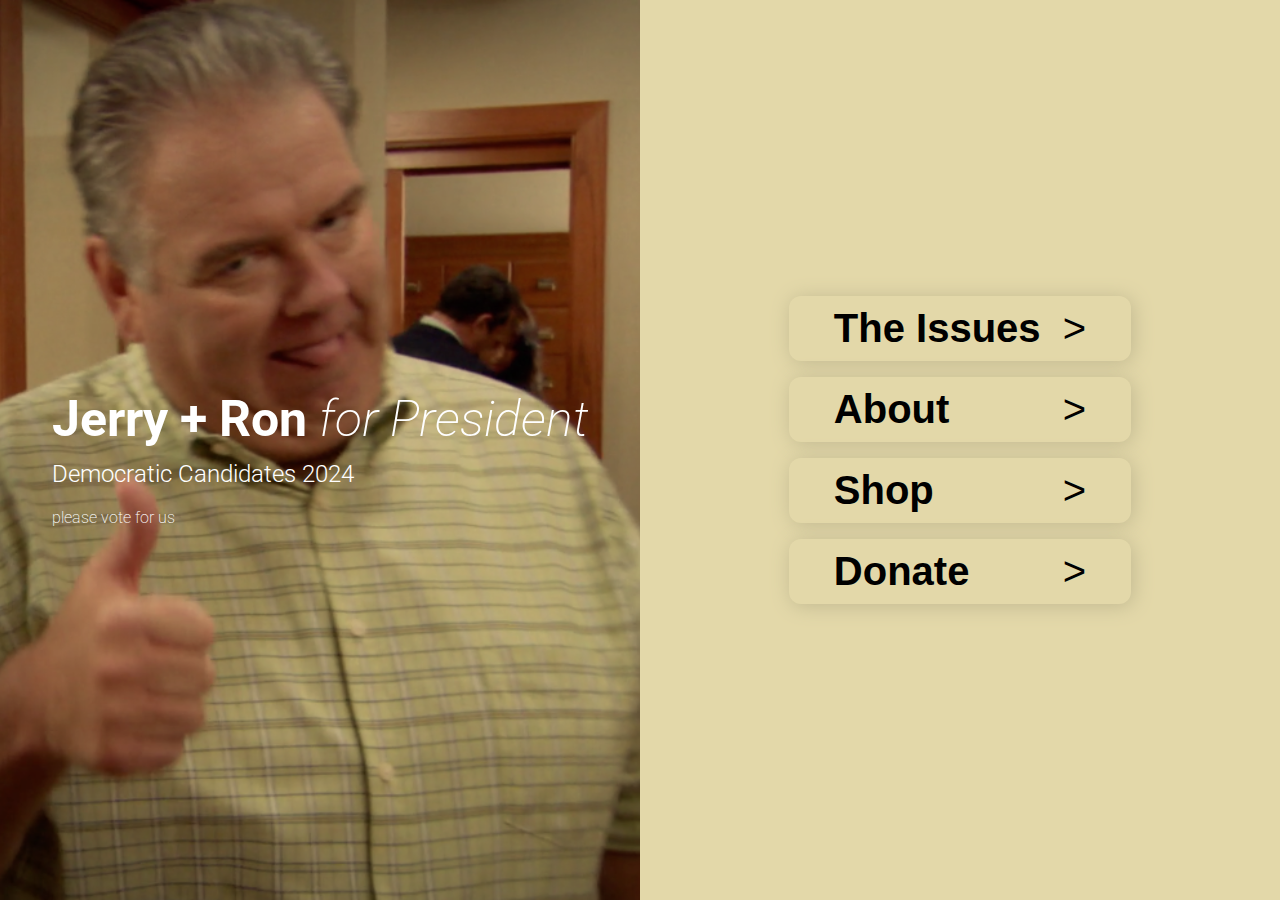
<file: index.html>
<!DOCTYPE html>
<html>
    <head>
        <title>LET'S GO JERRY</title>
        <link href="index.css" rel="stylesheet" />
        <script src="js/fp-links.js"></script>
    </head>
    <body>
        <div class="toplvl-flex-row">
            <div class="left-head">
                <div>
                    <h1 id="jerry2002" class="hp"><span id="jerry-bold">Jerry + Ron</span> for President</h1>
                    <h2 style="font-weight: 300; margin-top: 0px;">Democratic Candidates 2024</h2>
                    <p style="font-weight: 200;">please vote for us</p>
                </div>
            </div>
            <div class="right-buttons">
                <div class="flex-colm">
                    <button id="btn-issues" onclick="issues()">The Issues</button>
                    <button id="btn-about" onclick="about()">About</button>
                    <button id="btn-shop" onclick="shop()">Shop</button>
                    <button id="btn-donate" onclick="donate()">Donate</button>
                </div>
            </div>
        </div>
    </body>
</html>
</file>
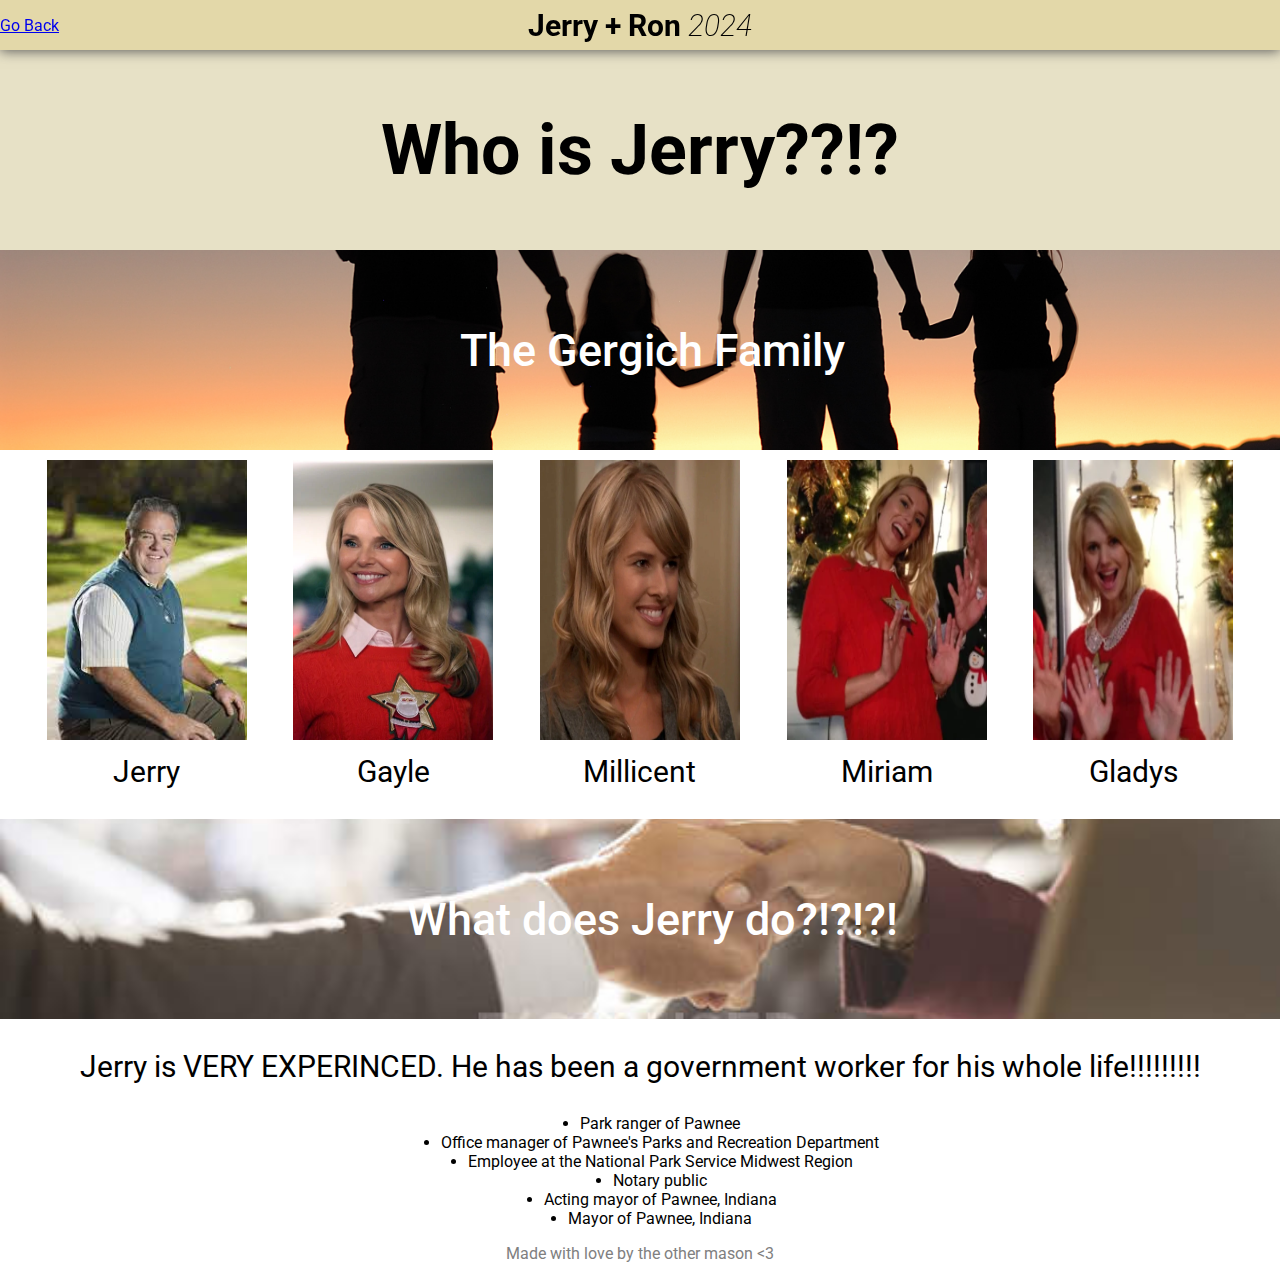
<file: subpage/about.html>
<!DOCTYPE html>
<html>
    <head>
        <title>ABOUT JEERYYYYY</title>
        <link href="../index.css" rel="stylesheet" />
    </head>
    <body style="background-color: white; color: black; overflow-y: auto; overflow-x: hidden;">
        <div class="top-navbar">
            <a style="left: 0px; position: absolute;" href="../index.html">Go Back</a>
            <p style="position: absolute; justify-self: center; margin: auto; font-size: 30px;" id="jerry2002"><span id="jerry-bold">Jerry + Ron</span> 2024</p>
        </div>
        <div class="pg-header">
            <h1 class="iss-page-title">Who is Jerry??!?</h1>
        </div>
        <div class="iss-sect-with-header family"><h1 class="iss-sect-head">The Gergich Family</h1></div>
        <div class="abt-family-flex">
            <div >
                <img src="../img/jerry.jpeg"  class="abt-img"/>
                <p class="abt-name">Jerry</p>
            </div>
            <div>
                <img src="../img/gayle.webp" class="abt-img">
                <p class="abt-name">Gayle</p>
            </div>
            <div>
                <img src="../img/Millicent.webp" class="abt-img">
                <p class="abt-name">Millicent</p>
            </div>
            <div>
                <img src="../img/miriam.webp" class="abt-img">
                <p class="abt-name">Miriam</p>
            </div>
            <div>
                <img src="../img/gladys.webp" class="abt-img">
                <p class="abt-name">Gladys</p>
            </div>
        </div>
        <div class="iss-sect-with-header yes"><h1 class="iss-sect-head">What does Jerry do?!?!?!</h1></div>
        <p style="text-align: center; font-size: 30px;">Jerry is VERY EXPERINCED. He has been a government worker for his whole life!!!!!!!!!</p>
        <ul style="display: flex; flex-direction: column; align-items: center; justify-content: center;">
            <li style="text-align: center;">Park ranger of Pawnee</li>
            <li style="text-align: center;">Office manager of Pawnee's Parks and Recreation Department</li>
            <li style="text-align: center;">Employee at the National Park Service Midwest Region</li>
            <li style="text-align: center;">Notary public</li>
            <li style="text-align: center;">Acting mayor of Pawnee, Indiana</li>
            <li style="text-align: center;">Mayor of Pawnee, Indiana</li>
        </ul>
        <p class="mwl">Made with love by the other mason &lt;3</p>
    </body>
</html>
</file>
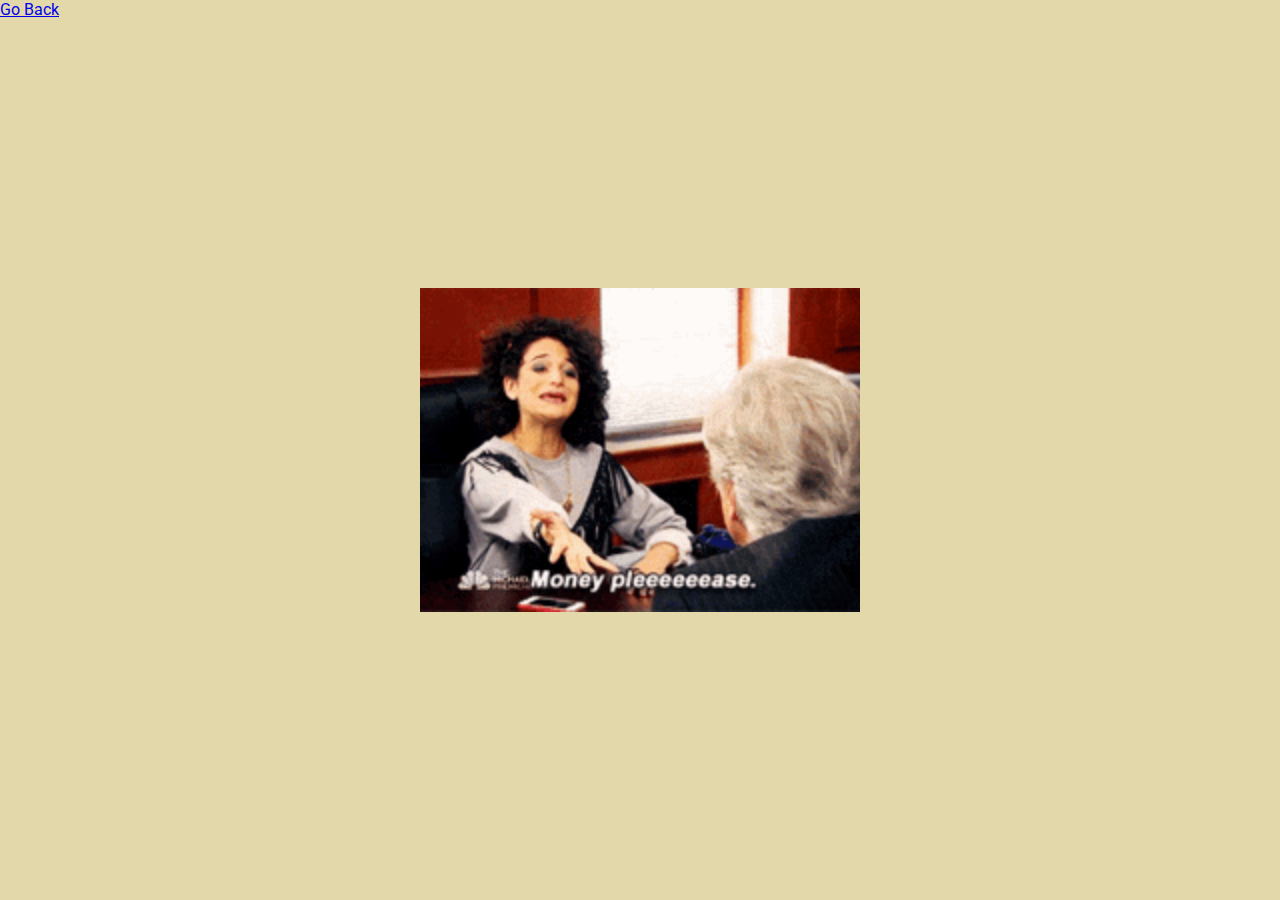
<file: subpage/donate.html>
<!DOCTYPE html>
<html>
    <head>
        <title>MONEYMONEYMONEYMONEYMONEY</title>
        <link href="../index.css" rel="stylesheet" />
    </head>
    <body style="background-color: #e3d8a9">
        <a href="../index.html" style="position: absolute;">Go Back</a>
        <div class="toplvl-flex-row donatequarantine">
            <img class="donategif" src="../img/money.gif" />
        </div>
    </body>
</html>
</file>
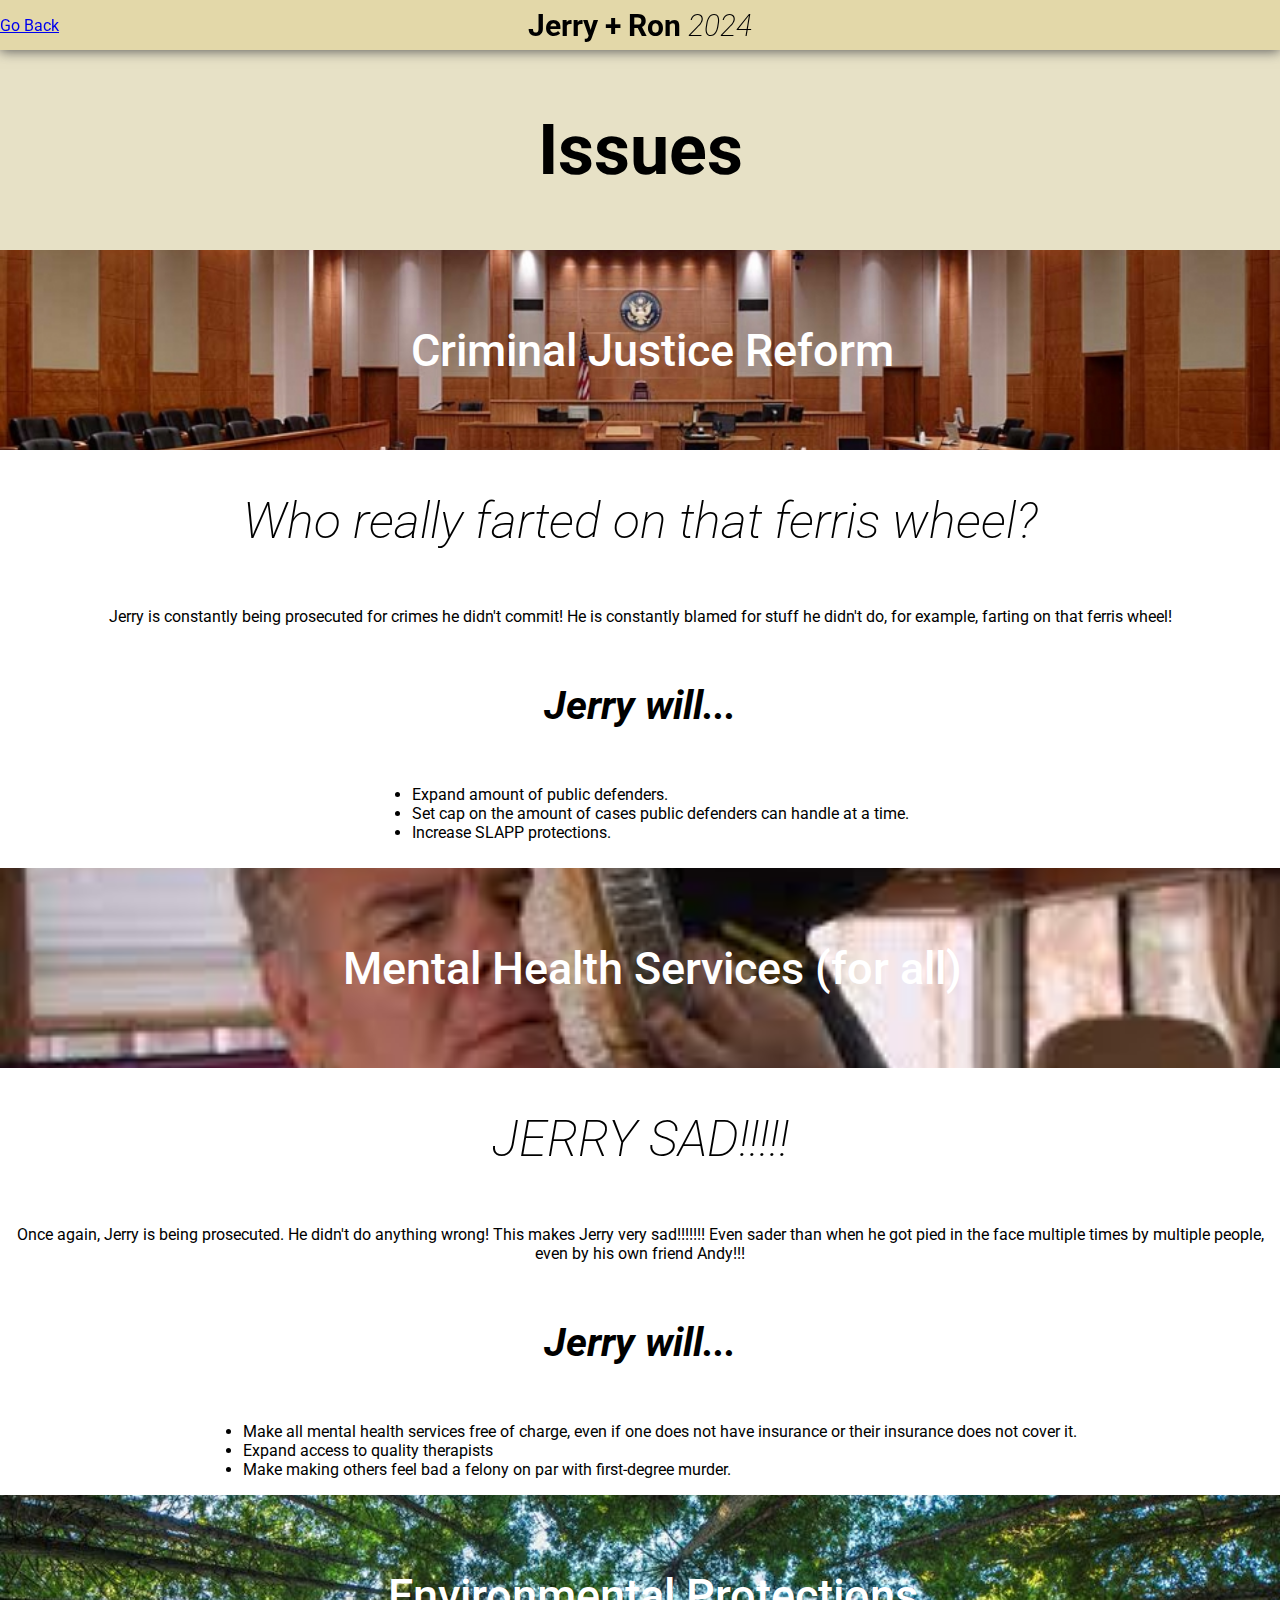
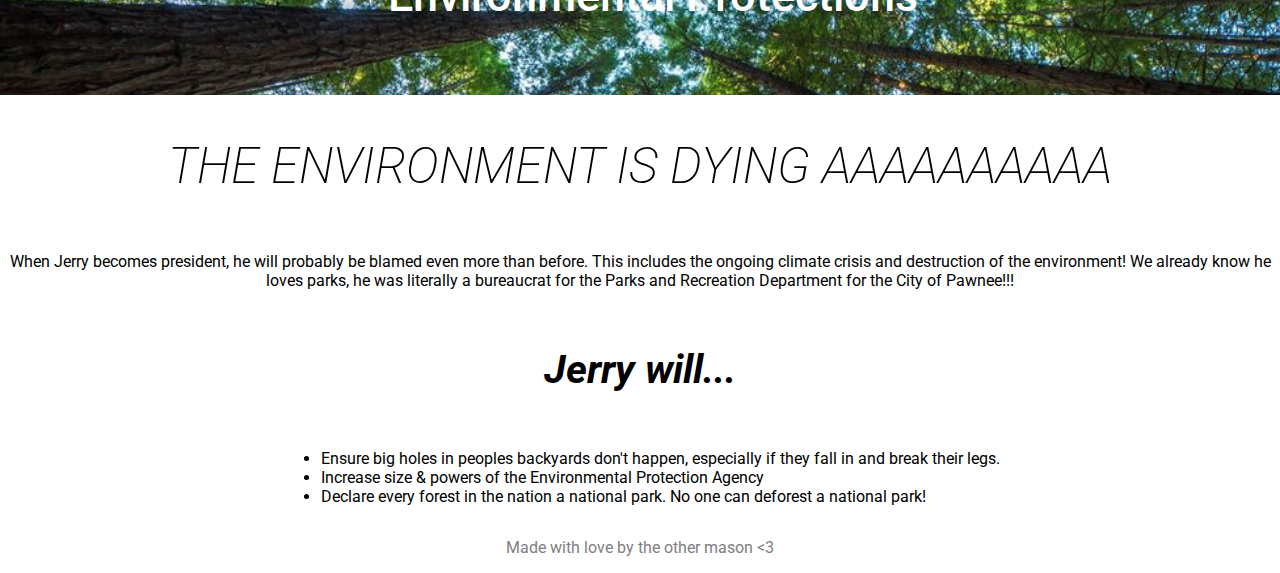
<file: subpage/issues.html>
<!DOCTYPE html>
<html>
    <head>
        <title>i got issues</title>
        <link href="../index.css" rel="stylesheet" />
    </head>
    <body style="background-color: white; color: black; overflow-y: auto; overflow-x: hidden;">
        <div class="top-navbar">
            <a style="left: 0px; position: absolute;" href="../index.html">Go Back</a>
            <p style="position: absolute; justify-self: center; margin: auto; font-size: 30px;" id="jerry2002"><span id="jerry-bold">Jerry + Ron</span> 2024</p>
        </div>
        <div class="pg-header">
            <h1 class="iss-page-title">Issues</h1>
        </div>
        <div class="iss-sect">
            <div class="iss-sect-with-header court"><h1 class="iss-sect-head">Criminal Justice Reform</h1></div>
            <div class="iss-sect-centerer">
                <h2 class="iss-sect-leading">Who really farted on that ferris wheel?</h2>
                <p class="needswrap">Jerry is constantly being prosecuted for crimes he didn't commit! He is constantly blamed for stuff he didn't do, for example, farting on that ferris wheel!</p>
                <p class="jerry-will">Jerry will...</p>
                <ul>
                    <li>Expand amount of public defenders.</li>
                    <li>Set cap on the amount of cases public defenders can handle at a time.</li>
                    <li>Increase SLAPP protections.</li>
                </ul>
            </div>
        </div>
        <div class="iss-sect" style="clear: left; margin-top: 10px;">
            <div class="iss-sect-with-header mentalhealth"><h1 class="iss-sect-head">Mental Health Services (for all)</h1></div>
            <div class="iss-sect-centerer">
                <h2 class="iss-sect-leading">JERRY SAD!!!!!</h2>
                <p class="needswrap">Once again, Jerry is being prosecuted. He didn't do anything wrong! This makes Jerry very sad!!!!!!! Even sader than when he got pied in the face multiple times by multiple people, even by his own friend Andy!!!</p>
                <p class="jerry-will">Jerry will...</p>
                <ul>
                    <li>Make all mental health services free of charge, even if one does not have insurance or their insurance does not cover it.</li>
                    <li>Expand access to quality therapists</li>
                    <li>Make making others feel bad a felony on par with first-degree murder.</li>
                </ul>
            </div>
        </div>
        <div class="iss-sect">
            <div class="iss-sect-with-header environment"><h1 class="iss-sect-head">Environmental Protections</h1></div>
            <div class="iss-sect-centerer">
                <h2 class="iss-sect-leading needswrap">THE ENVIRONMENT IS DYING AAAAAAAAAA</h2>
                <p class="needswrap">When Jerry becomes president, he will probably be blamed even more than before. This includes the ongoing climate crisis and destruction of the environment! We already know he loves parks, he was literally a bureaucrat for the Parks and Recreation Department for the City of Pawnee!!!</p>
                <p class="jerry-will">Jerry will...</p>
                <ul>
                    <li>Ensure big holes in peoples backyards don't happen, especially if they fall in and break their legs.</li>
                    <li>Increase size & powers of the Environmental Protection Agency</li>
                    <li>Declare every forest in the nation a national park. No one can deforest a national park!</li>
                </ul>
            </div>
        </div>
        <p class="mwl">Made with love by the other mason &lt;3</p>
    </body>
</html>
</file>
<file: index.css>
@import url('https://fonts.googleapis.com/css2?family=Roboto:ital,wght@0,100;0,300;0,400;0,500;0,700;1,100;1,700&display=swap');

body {
    margin:0;
    padding:0;
    overflow: hidden;
    border:none;
    color: white;
    font-family: 'Roboto', "Helvetica", "Arial", sans-serif;
}

.toplvl-flex-row {
    display: flex;
    flex-direction: row;
    justify-content: center;
    align-items: center;
    height: 100%;
    position: relative;
}

.toplvl-flex-row.donatequarantine {
    align-content: center;
    height: 100vh;
    position:static;
}

.donategif {
    width: 440px;
    height: 324px;
}

.left-head {
    position:relative;
    height:100vh;
    width:50%;
    display: flex;
    flex-direction: column;
    justify-content: center;
    align-items: center;
    background-image: url("img/thumbs.png");
    background-size: cover;
    background-repeat: no-repeat;
    background-color: #e3d8a9;
    background-blend-mode: multiply;
    background-position: center;
}

.right-buttons {
    position: relative;
    height: 100vh;
    width: 50%;
    display: flex;
    justify-content: center;
    align-items: center;
    background-color: #e3d8a9;
}

#jerry2002 {
    font-family: "Roboto", "Helvetica", "Arial", sans-serif;
    font-weight: 200;
    font-style: italic;
    font-size: 50px;
}

#jerry2002.hp {
    margin-bottom: 12px;
}

#jerry-bold {
    font-weight: bold;
    font-style: normal;
}

.flex-colm {
    display: flex;
    flex-direction: column;
}

button {
    border: none;
    border-radius: 12px;
    margin-top: 8px;
    margin-bottom: 8px;
    padding: 10px;
    padding-right: 45px;
    padding-left: 45px;
    background: #e3d8a9;
    box-shadow:  2px 2px 20px #c1b890;
    font-weight: bolder;
    font-size: 40px;
    align-content: flex-start;
    display: flex;
    cursor: pointer;
    transition: all 0.1s ease-in 0s;
}

button:hover {
    background-color: limegreen;
}

button::after {
    content: "\00a0\00a0>";
    float: right;
    margin-left: auto;
    font-weight: 100;
}

/*
################
#    ISSUES    #
################
*/

.top-navbar {
    position: sticky;
    top: 0px;
    background-color: #e3d8a9;
    height: 50px;
    box-shadow: 0px 1px 12px rgb(87, 87, 87);
    width: 100vw;
    display: flex;
    flex-direction: row;
    align-items: center;
    justify-content: center;
}

.pg-header {
    display: flex;
    align-items: center;
    justify-content: center;
    height: 200px;
    background-color: #e7e1c6;
    margin-bottom: 0px;
}

.iss-page-title {
    font-size: 70px;
    font-weight: 700;
}

.iss-flexrowctr {
    display: flex;
    flex-direction: row;
    align-items: center;
    justify-content: center;
    flex-wrap: wrap;
}

.iss-sect-headingimg {
    margin-left: 25px;
}

.iss-sect-centerer {
    display: flex;
    align-items: center;
    justify-content: center;
    flex-direction: column;
}

.iss-sect-leading {
    font-size: 50px;
    font-style: italic;
    font-weight: 200;
}

.jerry-will {
    font-size: 40px;
    font-weight: 700;
    font-style: italic;
}

.iss-sect-with-header {
    height: 200px;
    background-size: cover;
    background-position: center;
    margin-top: 0px;
    display: flex;
    align-items: center;
    justify-content: center;
}

p {
    word-wrap: break-word;
}

.iss-sect-with-header.court {
    background-image: url("img/court.jpg");
    color: white;
}

.iss-sect-with-header.mentalhealth {
    background-image: url("img/pie.jpeg");
    color: white;
}

.iss-sect-with-header.environment {
    background-image: url("img/trees.jpg");
    color: white;
}

.iss-sect-with-header.family {
    background-image: url("img/family.jpg");
    color: white;
}

.iss-sect-with-header.yes {
    background-image: url("img/handshake.jpg");
    color: white;
}

.abt-family-flex {
    display: flex;
    justify-content: space-evenly;
    margin-top: 10px;
    flex-wrap: wrap;
}

.abt-img {
    width: 200px;
    height: 280px;
    
}

.abt-name {
    text-align: center;
    font-size: 30px;
    margin-top: 10px;
}

.rightfloat {
    float: right;
    vertical-align: left;
}

.iss-sect-head {
    margin-left: 25px;
    font-size: 45px;
    font-weight: 500;
}

.needswrap {
    text-align: center;
}

.iss-sect {
    margin-top: 0;
}

.mwl {
    color: gray;
    text-align: center;
}
</file>
